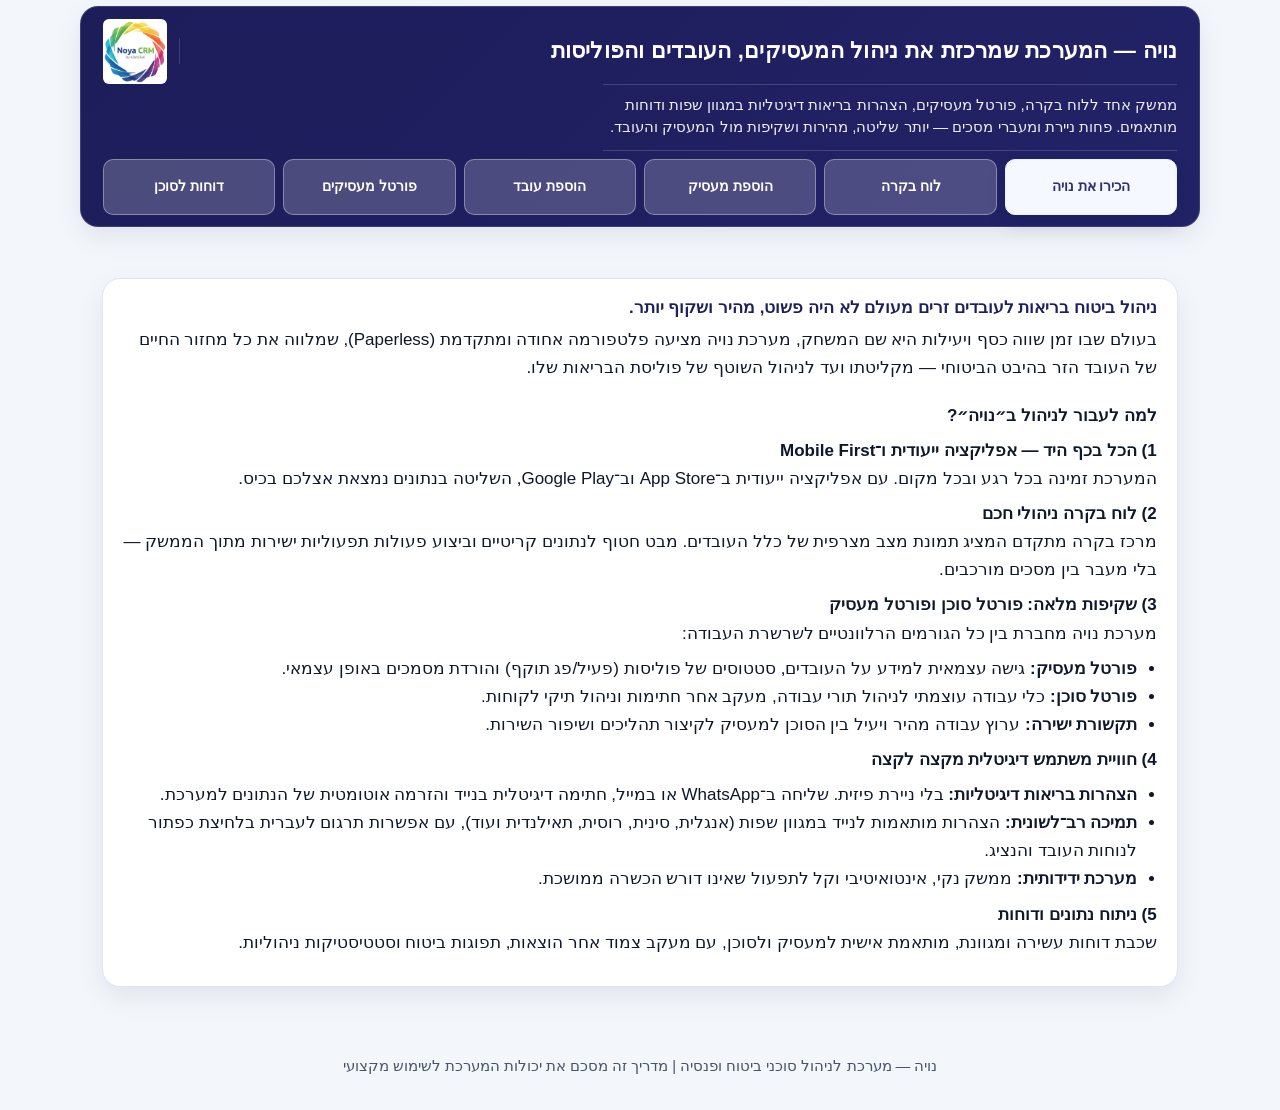
<file: index.html>
<!doctype html>
<html lang="he" dir="rtl">
  <head>
    <meta charset="UTF-8">
    <meta name="viewport" content="width=device-width, initial-scale=1.0, viewport-fit=cover">
    <meta name="description" content="נויה — מערכת ניהול מתקדמת לסוכני ביטוח ופנסיה: לוח בקרה, פורטל מעסיקים, הצהרות בריאות דיגיטליות בשפות שונות, דוחות ואוטומציות. המדריך המלא.">
    <title>נויה | מדריך המערכת — ניהול חכם של מעסיקים, עובדים ופוליסות</title>
    <link rel="stylesheet" href="styles.css">
  </head>
  <body>
    <header class="hero">
      <div class="container hero-shell">
        <div class="hero-top">
          <div class="brand-lockup">
            <img
              class="brand-logo"
              src="noyaLogo.jpg"
              alt="לוגו מערכת נויה"
              loading="lazy"
              decoding="async"
              onerror="if(this.dataset.fallback){this.style.display='none';}else{this.dataset.fallback='1';this.src='logo.png';}"
            >
            <div class="brand-text">
              <h1>נויה — המערכת שמרכזת את ניהול המעסיקים, העובדים והפוליסות</h1>
            </div>
          </div>
        </div>
        <p class="hero-tagline">ממשק אחד ללוח בקרה, פורטל מעסיקים, הצהרות בריאות דיגיטליות במגוון שפות ודוחות מותאמים. פחות ניירת ומעברי מסכים — יותר שליטה, מהירות ושקיפות מול המעסיק והעובד.</p>
        <div class="topic-tabs" role="tablist" aria-label="נושאים מרכזיים">
          <button class="topic-tab is-active" type="button" data-target="overview" aria-pressed="true">הכירו את נויה</button>
          <button class="topic-tab" type="button" data-target="dashboard" aria-pressed="false">לוח בקרה</button>
          <button class="topic-tab" type="button" data-target="new-employer" aria-pressed="false">הוספת מעסיק</button>
          <button class="topic-tab" type="button" data-target="new-employee" aria-pressed="false">הוספת עובד</button>
          <button class="topic-tab" type="button" data-target="portal" aria-pressed="false">פורטל מעסיקים</button>
          <button class="topic-tab" type="button" data-target="agent-reports" aria-pressed="false">דוחות לסוכן</button>
        </div>
      </div>
    </header>
    <main class="container">
      <section class="card section topic-section" id="overview">
        <details class="topic-details">
          <summary class="topic-strip">
            <h2 class="topic-strip__title">הכירו את מערכת נויה: המהפכה הדיגיטלית בניהול ביטוח עובדים זרים</h2>
            <span class="topic-strip__chevron" aria-hidden="true"></span>
          </summary>
          <div class="topic-strip__body">
            <p class="topic-value">ניהול ביטוח בריאות לעובדים זרים מעולם לא היה פשוט, מהיר ושקוף יותר.</p>
            <p>בעולם שבו זמן שווה כסף ויעילות היא שם המשחק, מערכת נויה מציעה פלטפורמה אחודה ומתקדמת (Paperless), שמלווה את כל מחזור החיים של העובד הזר בהיבט הביטוחי — מקליטתו ועד לניהול השוטף של פוליסת הבריאות שלו.</p>
            <p style="font-weight:700; margin-top:1.2rem;">למה לעבור לניהול ב״נויה״?</p>
            <p><strong>1) הכל בכף היד — אפליקציה ייעודית ו־Mobile First</strong><br>המערכת זמינה בכל רגע ובכל מקום. עם אפליקציה ייעודית ב־App Store וב־Google Play, השליטה בנתונים נמצאת אצלכם בכיס.</p>
            <p><strong>2) לוח בקרה ניהולי חכם</strong><br>מרכז בקרה מתקדם המציג תמונת מצב מצרפית של כלל העובדים. מבט חטוף לנתונים קריטיים וביצוע פעולות תפעוליות ישירות מתוך הממשק — בלי מעבר בין מסכים מורכבים.</p>
            <p><strong>3) שקיפות מלאה: פורטל סוכן ופורטל מעסיק</strong><br>מערכת נויה מחברת בין כל הגורמים הרלוונטיים לשרשרת העבודה:</p>
            <ul>
              <li><strong>פורטל מעסיק:</strong> גישה עצמאית למידע על העובדים, סטטוסים של פוליסות (פעיל/פג תוקף) והורדת מסמכים באופן עצמאי.</li>
              <li><strong>פורטל סוכן:</strong> כלי עבודה עוצמתי לניהול תורי עבודה, מעקב אחר חתימות וניהול תיקי לקוחות.</li>
              <li><strong>תקשורת ישירה:</strong> ערוץ עבודה מהיר ויעיל בין הסוכן למעסיק לקיצור תהליכים ושיפור השירות.</li>
            </ul>
            <p><strong>4) חוויית משתמש דיגיטלית מקצה לקצה</strong></p>
            <ul>
              <li><strong>הצהרות בריאות דיגיטליות:</strong> בלי ניירת פיזית. שליחה ב־WhatsApp או במייל, חתימה דיגיטלית בנייד והזרמה אוטומטית של הנתונים למערכת.</li>
              <li><strong>תמיכה רב־לשונית:</strong> הצהרות מותאמות לנייד במגוון שפות (אנגלית, סינית, רוסית, תאילנדית ועוד), עם אפשרות תרגום לעברית בלחיצת כפתור לנוחות העובד והנציג.</li>
              <li><strong>מערכת ידידותית:</strong> ממשק נקי, אינטואיטיבי וקל לתפעול שאינו דורש הכשרה ממושכת.</li>
            </ul>
            <p><strong>5) ניתוח נתונים ודוחות</strong><br>שכבת דוחות עשירה ומגוונת, מותאמת אישית למעסיק ולסוכן, עם מעקב צמוד אחר הוצאות, תפוגות ביטוח וסטטיסטיקות ניהוליות.</p>
          </div>
        </details>
      </section>

      <section class="card section topic-section" id="dashboard">
        <details class="topic-details">
          <summary class="topic-strip">
            <h2 class="topic-strip__title">לוח בקרה ניהולי</h2>
            <span class="topic-strip__chevron" aria-hidden="true"></span>
          </summary>
          <div class="topic-strip__body">
            <p class="topic-value">תמונת מצב עסקית בזמן אמת — לפעולות, לא רק לנתונים.</p>
            <p>לוח הבקרה הוא מסך הכניסה שלכם למערכת: תצוגה מסכמת וברורה של מה שדורש טיפול, מה מתקדם ואיפה יש הזדמנות לשפר שירות. במקום לרדוף אחרי מספרים מפוזרים, אתם רואים את התמונה המלאה — ומתחילים לעבוד.</p>
            <p>כל כרטיס בלוח מוביל לדוח מפורט מתחתיו: משם אפשר לעמוק לתוך הפרטים, לערוך ולבצע פעולות תפעוליות — השלמת פרטים לחסרים, חידוש פוליסות, טיפול בהצהרות בריאות (מפורט בהמשך המדריך) ועוד — בלי לזלוג בין מסכים אינסופיים.</p>
            <div class="gallery">
              <figure class="shot"><img loading="lazy" decoding="async" src="image-01.png" alt="לוח בקרה"><figcaption>לוח בקרה ניהולי — נקודת פתיחה אחת לכל מה שחשוב</figcaption></figure>
            </div>
          </div>
        </details>
      </section>

      <section class="card section topic-section" id="new-employer">
        <details class="topic-details">
          <summary class="topic-strip">
            <h2 class="topic-strip__title">הוספת מעסיק חדש</h2>
            <span class="topic-strip__chevron" aria-hidden="true"></span>
          </summary>
          <div class="topic-strip__body">
            <p class="topic-value">מעסיק חדש בקצב עבודה מקצועי — עם ברירות מחדל שחוסכות זמן בהמשך הדרך.</p>
            <p>בתפריט <strong>מעסיקים</strong> בוחרים <strong>הוספת מעסיק</strong> ונפתח טופס מסודר. מילוי מדויק של שדות החובה כבר בשלב הזה מונע תקלות ומקצר את הטיפול בפוליסה ובעובדים בהמשך.</p>
            <figure class="shot"><img loading="lazy" decoding="async" src="image-02.png" alt="טופס הוספת מעסיק"><figcaption style="color:rgb(6, 6, 85); font-weight: bold;">טיפ מקצועי: השלימו את כל שדות החובה בפרטי המעסיק — זה הבסיס לכל הפעילות שתבוא אחר כך.</figcaption></figure>
            <p>לאחר מילוי הפרטים לוחצים <strong>שמור</strong> ועוברים לניהול הפוליסה תחת הכרטיסייה <strong>ניהול פוליסה למעסיק</strong>.</p>
            <p style="margin-top: 1.5rem;">מיד לאחר שמירת המעסיק נפתח חלון להוספת הפוליסה. כאן חשוב לדייק: <strong>ארץ מוצא</strong> ו<strong>קופת חולים</strong> יהפכו לברירת המחדל לכל העובדים תחת המעסיק, וגם ישפיעו על שפת ברירת המחדל להצהרת הבריאות — בחירה נכונה כאן חוסכת עדכונים חוזרים.</p>
            <figure class="shot"><img loading="lazy" decoding="async" src="image-03.png" alt="ניהול פוליסה למעסיק"><figcaption style="color:rgb(6, 6, 85); font-weight: bold;">שדות מפתח: חברת הביטוח, מספר פוליסה, קופת חולים, ענף ושאר הפרטים הנדרשים — כדי שהמערכת תעבוד בשבילכם, לא נגדכם.</figcaption></figure>
            <p style="margin-top: 1.5rem;">רוצים להרחיב את כוח האדם? אפשר להוסיף עובדים חדשים ישירות מכרטיס המעסיק בלחיצה על <strong>הוסף עובד חדש למעסיק זה</strong> — זרימה רציפה ממעסיק לעובד.</p>
            <figure class="shot shot--original"><img loading="lazy" decoding="async" src="image-05.png" alt="אזור הוספת עובד מכרטיס מעסיק"><figcaption>הוספת עובד ישירות מתוך כרטיס המעסיק</figcaption></figure>
            <p>לבסוף, בתפריט <strong>מעסיקים</strong> וודאו שהמעסיק מופיע ברשימה — ואתם מוכנים לשלב הבא.</p>
            <figure class="shot"><img loading="lazy" decoding="async" src="image-06.png" alt="פרטי מעסיק ברשימה"><figcaption>אימות: המעסיק ברשימת המעסיקים</figcaption></figure>
          </div>
        </details>
      </section>

      <section class="card section topic-section" id="new-employee">
        <details class="topic-details">
          <summary class="topic-strip">
            <h2 class="topic-strip__title">הוספת עובד</h2>
            <span class="topic-strip__chevron" aria-hidden="true"></span>
          </summary>
          <div class="topic-strip__body">
            <p class="topic-value">מעובד בודד ועד טעינה המונית — והמשך עם הצהרת בריאות דיגיטלית בשפה הנכונה.</p>
            <p>נויה נותנת לכם גמישות: עובד אחד דרך הממשק, או קובץ אקסל לארגונים בצמיחה. בכל המסלולים המטרה זהה — רישום מהיר, מעקב ברור ופחות חיכוך מול העובד והמעסיק.</p>
            <p style="font-weight: bold;">אפשרות א׳ — מתוך כרטיס המעסיק</p>
            <p>נכנסים לפרטי המעסיק ולוחצים על <strong>הוסף עובד חדש למעסיק זה</strong> בתחתית הכרטיס.</p>
            <figure class="shot shot--original"><img loading="lazy" decoding="async" src="image-05.png" alt="הוספת עובד מתוך כרטיס מעסיק"><figcaption>הוספת עובד מתוך כרטיס המעסיק</figcaption></figure>
            <p style="font-weight: bold;margin-top: 1.5rem;">אפשרות ב׳ — מתפריט העובדים</p>
            <p>בתפריט <strong>עובדים</strong>, בחלק העליון של המסך, לוחצים על כפתור ההוספה.</p>
            <figure class="shot shot--original"><img loading="lazy" decoding="async" src="image-09.png" alt="הוספת עובד מתפריט עובדים"><figcaption>הוספת עובד דרך תפריט העובדים</figcaption></figure>
            <p style="font-weight: bold;margin-top: 1.5rem;">אפשרות ג׳ — טעינה המונית (אוטומציות)</p>
            <p>מיועדת לארגונים עם הרבה רישומים בבת אחת. בתפריט <strong>אוטומציות</strong> בוחרים את אפשרות טעינת העובדים (כפי שמופיע במסך).</p>
            <figure class="shot shot--original"><img loading="lazy" decoding="async" src="image-10.png" alt="אוטומציות — טעינת עובדים"><figcaption>כניסה לטעינת עובדים דרך אוטומציות</figcaption></figure>
            <p>במסך שנפתח אפשר להוריד תבנית אקסל, למלא אותה לפי השדות ולהעלות חזרה — חיסכון משמעותי בזמן הקלדה חוזרת.</p>
            <figure class="shot shot--original"><img loading="lazy" decoding="async" src="image-11.png" alt="מסך אוטומציית עובדים"><figcaption>טעינת עובדים באוטומציות</figcaption></figure>
            <figure class="shot shot--original"><img loading="lazy" decoding="async" src="image-12.png" alt="הורדת תבנית אקסל"><figcaption>הורדת מבנה קובץ Excel מוכן למילוי</figcaption></figure>
            <p style="font-weight: bold;margin-top: 1.5rem;">מסך הוספת עובד בודד</p>
            <p>ממלאים את כל שדות החובה בפרטי העובד ושומרים. אחרי השמירה עוברים לניהול הפוליסה של אותו עובד.</p>
            <figure class="shot shot--original"><img loading="lazy" decoding="async" src="image-13.png" alt="מסך הוספת עובד"><figcaption>טופס הוספת עובד בודד</figcaption></figure>
            <p>במסך ניהול הפוליסה מזינים את פרטי הפוליסה. אם עדיין אין פוליסה ואין הצהרת בריאות — מתחילים בכרטיסייה <strong>ניהול הצהרת בריאות</strong>.</p>
            <figure class="shot shot--original"><img loading="lazy" decoding="async" src="image-14.png" alt="ניהול הצהרת בריאות"><figcaption>ניהול הצהרת בריאות — לפני הפקת הפוליסה</figcaption></figure>
            <p>יוצרים קישור חתימה לעובד בלחיצה על <strong>צור קישור לחתימה</strong>.</p>
            <figure class="shot shot--original"><img loading="lazy" decoding="async" src="image-15.png" alt="יצירת קישור לחתימה"><figcaption>יצירת קישור לחתימה דיגיטלית</figcaption></figure>
            <p>השפה נבחרת אוטומטית לפי פרטי העובד או המעסיק; אפשר לעבור לשפה אחרת מתוך תפריט הבחירה — מגוון רחב של שפות, כדי שהעובד יבין ויחתום בביטחון. לחיצה על <strong>צור קישור</strong> מפיקה את הקישור לשליחה.</p>
            <figure class="shot shot--original"><img loading="lazy" decoding="async" src="image-16.png" alt="בחירת שפה לקישור"><figcaption>שליחת הקישור לעובד — בשפה שנבחרה</figcaption></figure>
            <p>לאחר יצירת הקישור מוצג חיווי שהקישור הופק.</p>
            <figure class="shot shot--original"><img loading="lazy" decoding="async" src="image-17.png" alt="חיווי לאחר הפקת קישור"><figcaption>אישור שהקישור מוכן לשליחה</figcaption></figure>
            <p>שולחים ב־WhatsApp או מעתיקים לכל ערוץ אחר. כשהעובד נכנס לקישור, הוא מזין את <strong>ארבע הספרות האחרונות של מספר הדרכון</strong> לאימות; לאחר מכן נפתחת הצהרת הבריאות בשפה שנבחרה — חוויה מוכרת לעובד, שליטה מלאה לסוכן.</p>
            <figure class="shot shot--original"><img loading="lazy" decoding="async" src="image-18.png" alt="הצהרת בריאות לעובד"><figcaption>הצהרת בריאות של העובד — בשפת הממשק שנבחרה</figcaption></figure>
            <p>בדוגמה נבחרה שפה זרה; השדות מסומנים מראש לנוחות. בתחתית העובד חותם על המסך ושולח — בלי הדפסות ובלי איבוד מסמכים.</p>
            <p>ניתן להחליף את שפת ההצהרה לעברית (כפתור הגלובוס בפינה) כדי לסייע לעובד או לנציג בשיחה — שירות פרימיום בלי עלות נוספת.</p>
            <p style="margin-top:1.5rem;">לאחר שליחה וחתימה, הסטטוס במערכת מתעדכן ל<strong>התקבלה הצהרת בריאות</strong>. יש לבדוק את התוכן ולקבוע את הסטטוס התפעולי.</p>
            <p>כשההצהרה תקינה — מפיקים פוליסה אצל חברת הביטוח, מקבלים מספר פוליסה ומספר קופת חולים, ומעדכנים במערכת. משם אפשר להפיק לעובד <strong>כרטיס קופת חולים</strong> ו<strong>אישור ביטוח</strong> — סגירת מעגל מקצועית מול העובד והמעסיק.</p>
            <figure class="shot shot--original"><img loading="lazy" decoding="async" src="image-19.png" alt="דוגמה להצהרת בריאות בשפה זרה"><figcaption>דוגמה להצהרה בשפה שנבחרה לעובד</figcaption></figure>
            <figure class="shot shot--original"><img loading="lazy" decoding="async" src="image-20.png" alt="הפקת כרטיס קופת חולים"><figcaption>הפקת כרטיס קופת חולים</figcaption></figure>
            <figure class="shot shot--original" style="margin-top: 2rem;"><img loading="lazy" decoding="async" src="image-21.png" alt="הפקת אישור ביטוח"><figcaption>הפקת אישור ביטוח</figcaption></figure>
          </div>
        </details>
      </section>

      <section class="card section topic-section" id="portal">
        <details class="topic-details">
          <summary class="topic-strip">
            <h2 class="topic-strip__title">פורטל מעסיקים</h2>
            <span class="topic-strip__chevron" aria-hidden="true"></span>
          </summary>
          <div class="topic-strip__body">
            <p class="topic-value">מעסיקים מקבלים עצמאות מבוקרת — ואתם שומרים על בקרה ואישור לפני כל שינוי.</p>
            <p>פורטל המעסיקים נותן למעסיק חוויה דומה ללוח הבקרה שלכם, עם הבדל מהותי: כל שינוי משמעותי עובר דרך <strong>בקשה אליכם</strong>. כך נשמר סטנדרט שירות, צנרת עבודה ברורה ותיעוד מלא — בלי לוותר על נוחות למעסיק.</p>
            <figure class="shot shot--original"><img loading="lazy" decoding="async" src="image-22.png" alt="פורטל מעסיקים — לוח בקרה"></figure>
            <p style="font-weight:bold;margin-top: 1.5rem;">כרטיס המעסיק בפורטל</p>
            <p>המעסיק רואה פרטי מעסיק, פרטי פוליסה וסטטוס, ואת ארכיון המסמכים. ישירות מהפורטל הוא יכול לנהל מסמכים בארכיון: הוספה, מחיקה והורדה. כל שאר השינויים — דרך בקשה דיגיטלית שאתם מטפלים בה.</p>
            <figure class="shot shot--original"><img loading="lazy" decoding="async" src="image-23.png" alt="כרטיס מעסיק בפורטל"><figcaption>כרטיס מעסיק בפורטל — שקיפות מול המעסיק</figcaption></figure>
            <p style="margin-top: 1.5rem;">בלחיצה על <strong>בקשת שינוי</strong> נפתח טופס הגשה מסודר.</p>
            <figure class="shot shot--original"><img loading="lazy" decoding="async" src="image-24.png" alt="הגשת בקשת שינוי"><figcaption>פתיחת בקשת שינוי מהפורטל</figcaption></figure>
            <p style="margin-bottom:2.5rem;">במסך אחד אפשר להגיש בקשות מגוונות: הוספת עובדים, עדכון פרטים או פנייה כללית. בתהליך הוספת עובד המעסיק יכול למלא פרטים, להפעיל את מסלול הצהרת הבריאות הדיגיטלית ולצרף מסמכים לארכיון — <strong>ללא ניירת</strong>, עם קיצור זמן עד הפוליסה ופחות עומס על נציגי הסוכנות.</p>
            <figure class="shot shot--original"><img loading="lazy" decoding="async" src="image-25.png" alt="המשך טופס בקשה"></figure>
            <p>בסיום, <strong>אישור</strong> פותח אצלכם בקשה בסטטוס ממתין. בלוח הבקרה של המעסיק מתעדכן מספר הבקשות הפתוחות; אצלכם הבקשה מגיעה מיד לטיפול.</p>
            <p>אתם בוחרים לאשר או לדחות; הסטטוס מתעדכן אוטומטית. כשמדובר בהוספת עובד והמעסיק השלים הצהרת בריאות חתומה — נשאר לכם להקים את הפוליסה ולעדכן מספר פוליסה וקופת חולים. זרימת עבודה ברורה, מדידה ומקצועית.</p>
            <p><strong>עוד יכולות בפורטל המעסיק:</strong></p>
            <p>צפייה בפרטי עובדים, בפוליסות ובסטטוסים; הפקת קישורי הצהרת בריאות, כרטיסי קופת חולים ואישורי ביטוח.</p>
            <p style="margin-bottom: 1.1rem;font-weight: bolder;">דוחות למעסיק</p>
            <figure class="shot shot--original"><img loading="lazy" decoding="async" src="image-26.png" alt="סטטוס בקשות בפורטל"><figcaption>מעקב אחר בקשות — שקיפות גם מצד המעסיק</figcaption></figure>
            <p style="margin-top:1.5rem">בכל כרטיסיית משנה בוחרים אילו שדות יופיעו בדוח; לאחר ההפקה הדוח נשמר ברשימה. ניתן לייצא ל־Excel בלחיצה על <strong>ייצוא לאקסל</strong>, לצפות בתצוגה מקדימה או למחוק דוח ישן — שליטה מלאה בנתונים שהמעסיק רואה.</p>
            <p>תצוגת דוחות ברשימה:</p>
            <figure class="shot shot--original"><img loading="lazy" decoding="async" src="image-27.png" alt="רשימת דוחות"></figure>
            <p>תצוגה מקדימה לפני הורדה:</p>
            <figure class="shot shot--original"><img loading="lazy" decoding="async" src="image-28.png" alt="תצוגה מקדימה של דוח"></figure>
          </div>
        </details>
      </section>

      <section class="card section topic-section" id="agent-reports">
        <details class="topic-details">
          <summary class="topic-strip">
            <h2 class="topic-strip__title">דוחות לסוכן</h2>
            <span class="topic-strip__chevron" aria-hidden="true"></span>
          </summary>
          <div class="topic-strip__body">
            <p class="topic-value">הפקת דוחות מותאמים אישית — כדי להציג נתונים, לא רק לאסוף אותם.</p>
            <p>בתפריט הראשי נכנסים ל<strong>דוחות</strong>. במסך הראשי מופיעים דוחות שהופקו בעבר, עם אפשרות לצפייה, ייצוא והפקת דוח חדש — כלי עבודה למי שמנהל תיק אמיתי, לא רק רשומות.</p>
            <p style="margin:1.5rem 0">רשימת דוחות קיימים:</p>
            <figure class="shot shot--original"><img loading="lazy" decoding="async" src="image-29.png" alt="רשימת דוחות לסוכן"><figcaption>דוחות שהופקו — גישה מהירה וחוזרת</figcaption></figure>
            <p style="margin:1.5rem 0">מגוון סוגי דוחות ושדות לבחירה מאפשר לכם להתאים כל ייצוא לשאלה העסקית: ליווי מעסיק, ביקורת תיקים או ניתוח מגמות.</p>
            <p>להפקת דוח חדש לוחצים <strong>דוח חדש</strong> ונפתח אשף הבחירה.</p>
            <figure class="shot shot--original"><img loading="lazy" decoding="async" src="image-30.png" alt="הפקת דוח חדש"><figcaption>התחלת הפקת דוח חדש</figcaption></figure>
            <p>בכל כרטיסיית משנה בוחרים את השדות שייכללו בדוח; בסיום מפיקים — והדוח מתווסף לרשימה. כל דוח ניתן להורדה כ־Excel דרך <strong>ייצוא לאקסל</strong>, לתצוגה מקדימה או למחיקה, בדיוק כמו בפורטל המעסיק — אחידות חווייתית בכל המערכת.</p>
            <figure class="shot shot--original"><img loading="lazy" decoding="async" src="image-28.png" alt="בחירת שדות לדוח"><figcaption>בחירת שדות — הדוח שמתאים לכם</figcaption></figure>
          </div>
        </details>
      </section>
    </main>

    <footer class="container">
      נויה — מערכת לניהול סוכני ביטוח ופנסיה | מדריך זה מסכם את יכולות המערכת לשימוש מקצועי
    </footer>
    <script>
      (function () {
        var tabs = Array.prototype.slice.call(document.querySelectorAll(".topic-tab"));
        var detailsList = Array.prototype.slice.call(document.querySelectorAll(".topic-section .topic-details"));
        var hero = document.querySelector(".hero");
        var main = document.querySelector("main");
        if (!tabs.length || !detailsList.length) return;

        function updateStickyOffset() {
          var stickyOffset = hero ? Math.ceil(hero.getBoundingClientRect().height) : 0;
          document.documentElement.style.setProperty("--sticky-offset", stickyOffset + "px");
        }

        function scrollToMainStart() {
          if (!main) return;
          var top = main.getBoundingClientRect().top + window.pageYOffset;
          var stickyOffset = hero ? hero.getBoundingClientRect().height : 0;
          var target = Math.max(0, top - stickyOffset - 8);
          window.scrollTo({ top: target, behavior: "smooth" });
        }

        function setActiveTopic(topicId, updateHash, shouldScroll) {
          var hasMatch = false;
          var activeSection = null;

          detailsList.forEach(function (detailsEl) {
            var parent = detailsEl.closest(".topic-section");
            var isTarget = parent && parent.id === topicId;
            detailsEl.open = isTarget;
            if (parent) {
              parent.classList.toggle("is-active", isTarget);
            }
            if (isTarget) {
              hasMatch = true;
              activeSection = parent;
            }
          });

          tabs.forEach(function (tab) {
            var active = tab.getAttribute("data-target") === topicId && hasMatch;
            tab.classList.toggle("is-active", active);
            tab.setAttribute("aria-pressed", active ? "true" : "false");
          });

          if (hasMatch && updateHash) {
            history.replaceState(null, "", "#" + topicId);
          }

          if (hasMatch && shouldScroll && activeSection) {
            scrollToMainStart();
          }

          return hasMatch;
        }

        function getTopicFromHash() {
          return (location.hash || "").replace(/^#/, "");
        }

        tabs.forEach(function (tab) {
          tab.addEventListener("click", function () {
            var targetId = tab.getAttribute("data-target");
            setActiveTopic(targetId, true, true);
          });
        });

        window.addEventListener("hashchange", function () {
          var hashTopic = getTopicFromHash();
          if (!setActiveTopic(hashTopic, false, false)) {
            setActiveTopic("overview", false, false);
          }
        });

        updateStickyOffset();
        window.addEventListener("resize", updateStickyOffset);

        var initialTopic = getTopicFromHash() || "overview";
        if (!setActiveTopic(initialTopic, false, false)) {
          setActiveTopic("overview", false, false);
        }
      })();
    </script>
  </body>
</html>
</file>
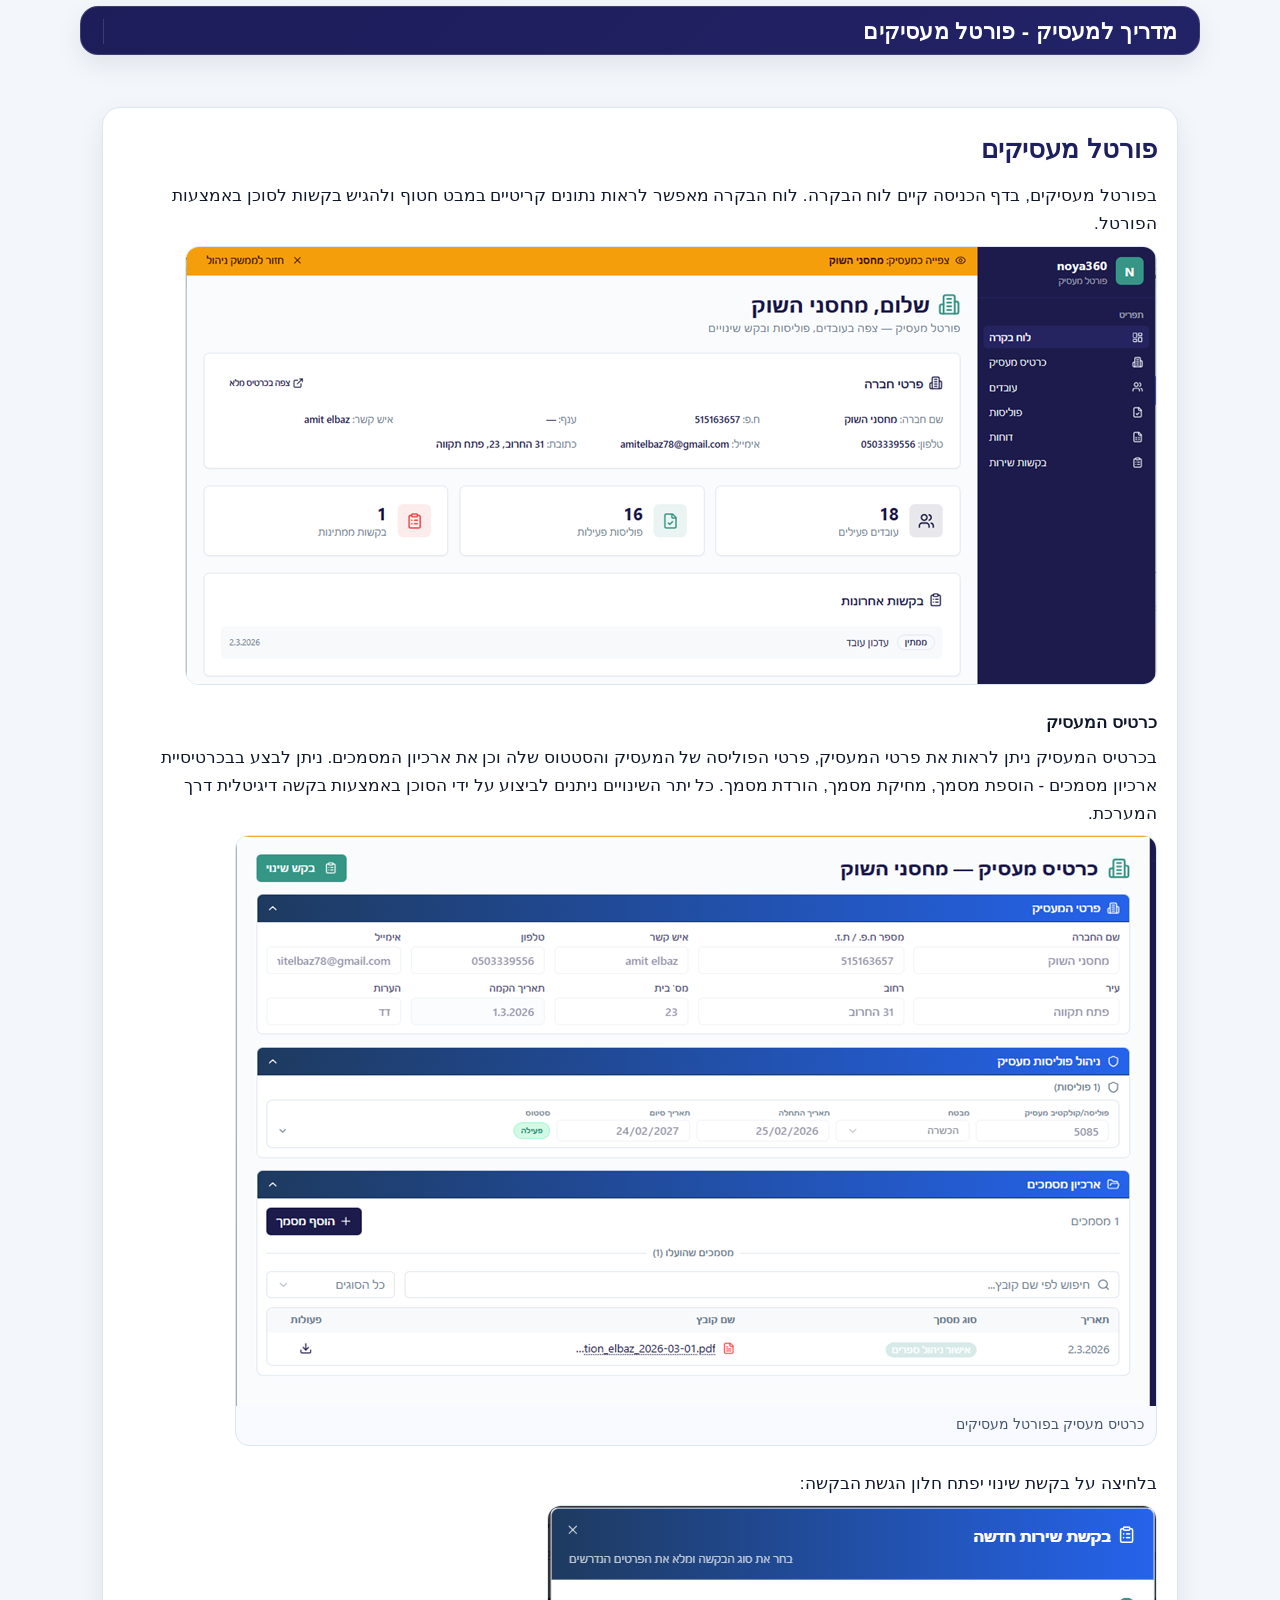
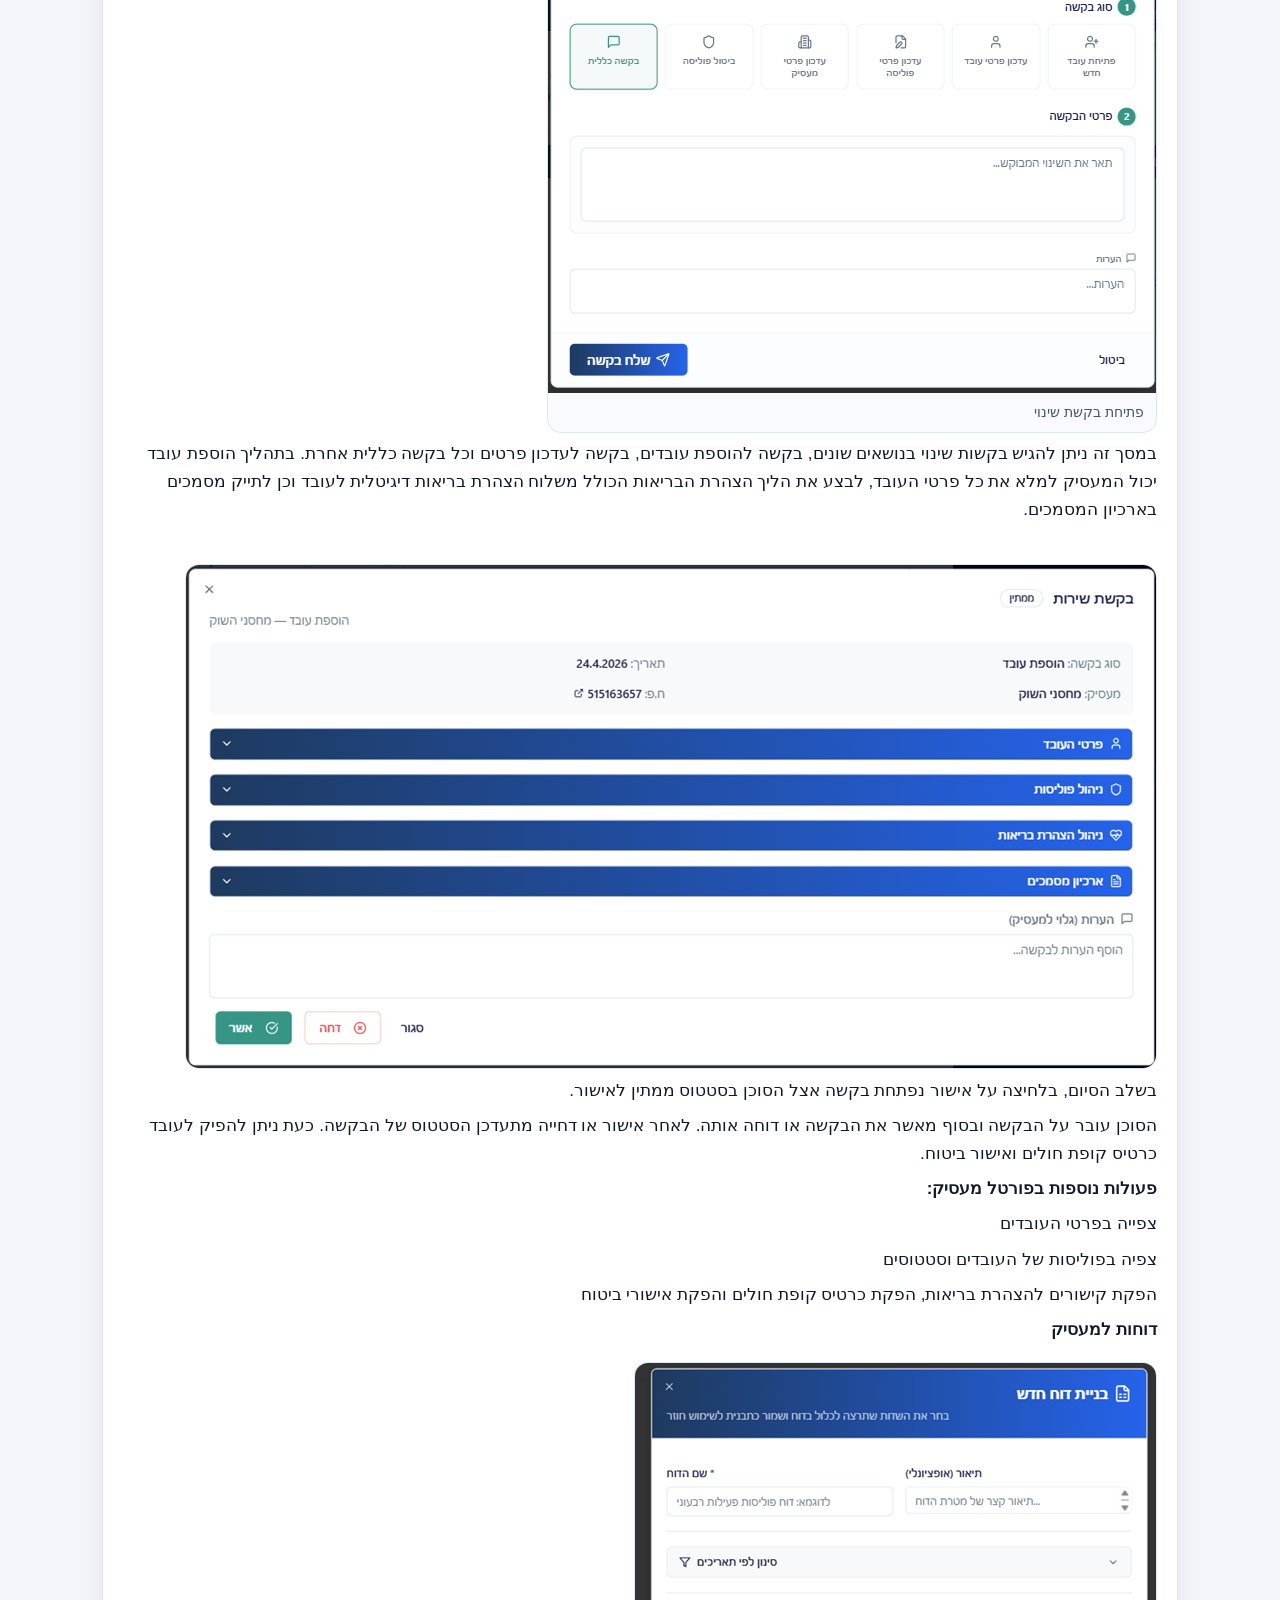
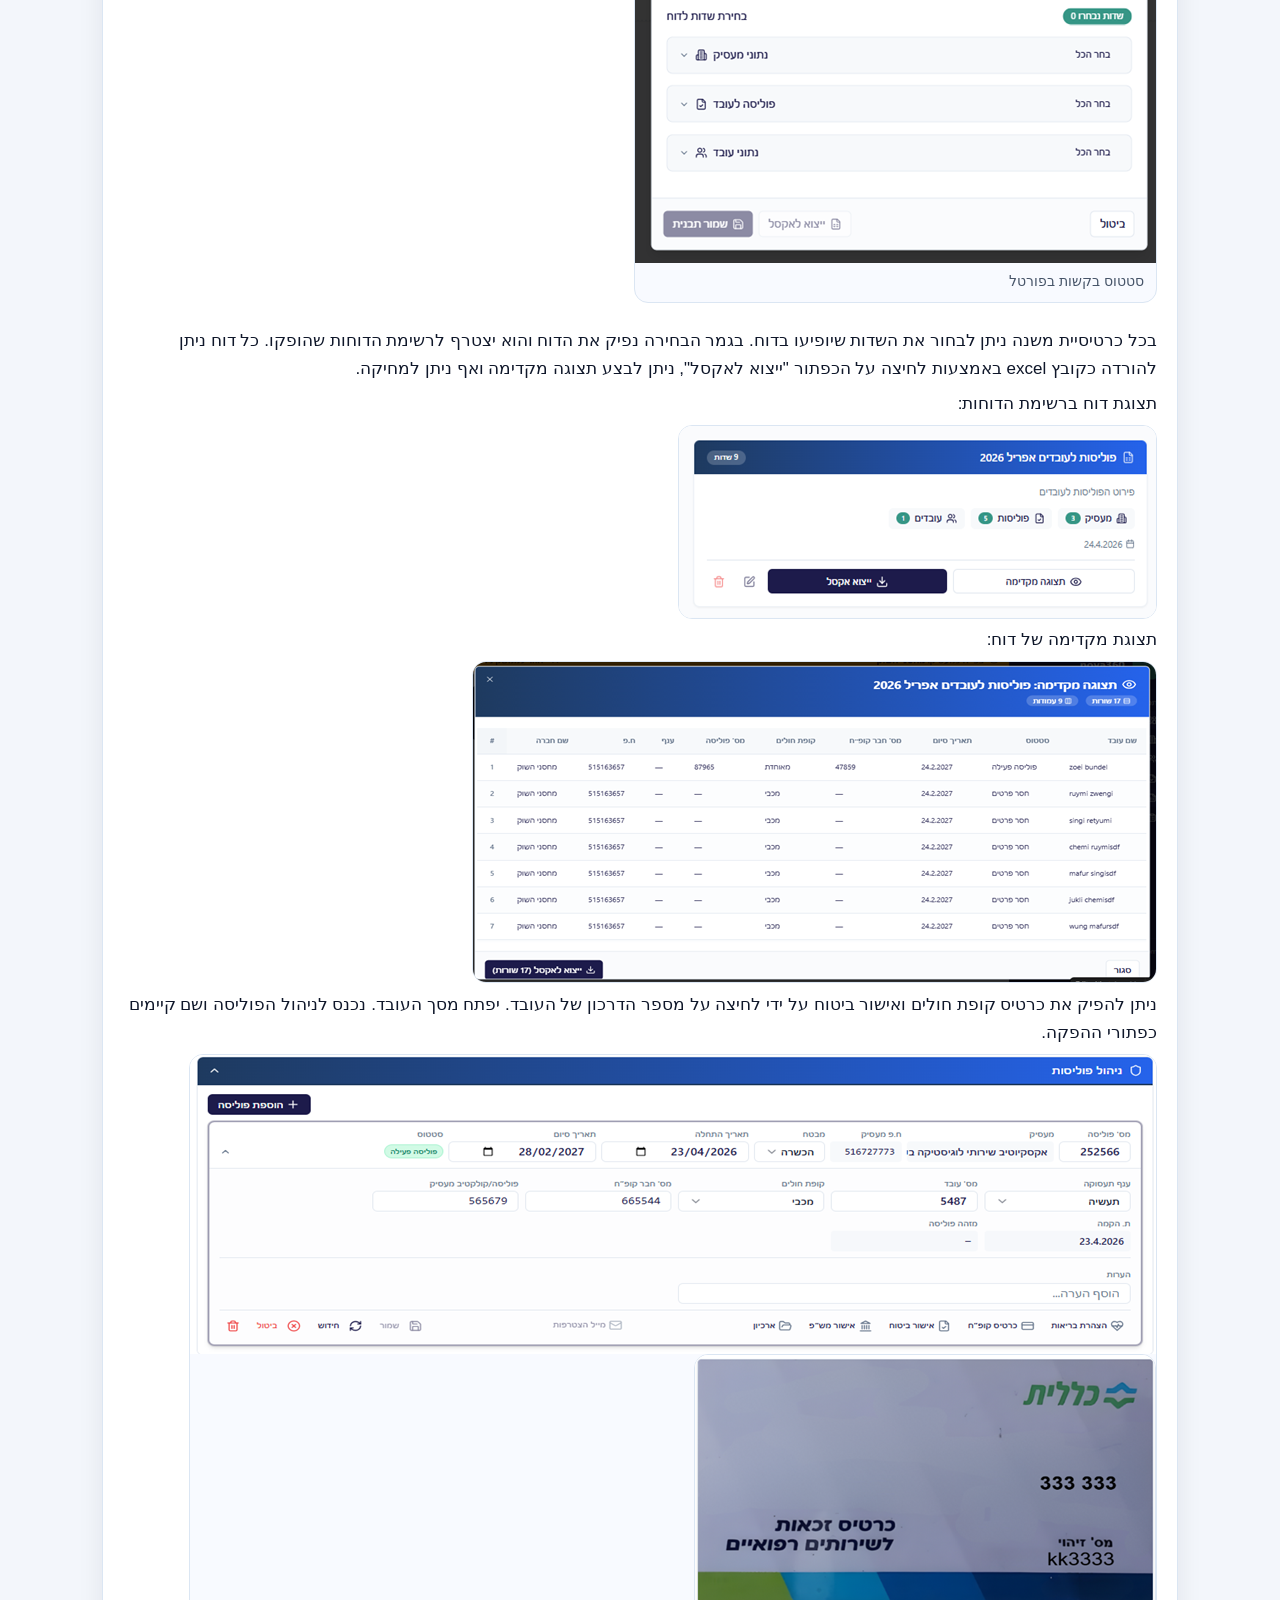
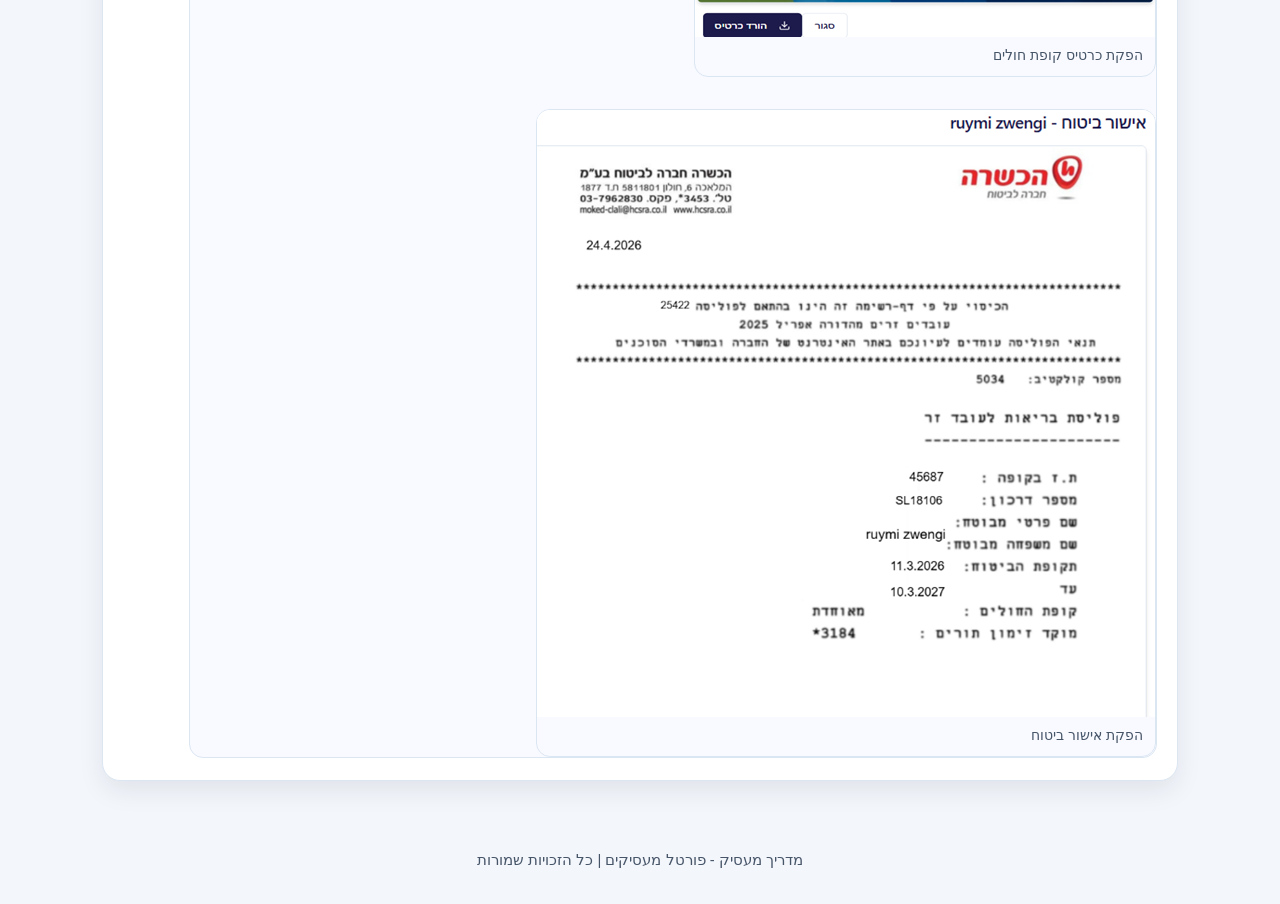
<file: employer-guide.html>
<!doctype html>
<html lang="he" dir="rtl">
  <head>
    <meta charset="UTF-8">
    <meta name="viewport" content="width=device-width, initial-scale=1.0, viewport-fit=cover">
    <title>מדריך מעסיק | פורטל מעסיקים</title>
    <link rel="stylesheet" href="styles.css">
  </head>
  <body>
    <header class="hero">
      <div class="container hero-shell">
        <div class="hero-top">
          <div class="brand-lockup">
            <div class="brand-text">
              <h1>מדריך למעסיק - פורטל מעסיקים</h1>
            </div>
          </div>
        </div>
      </div>
    </header>

    <main class="container">
      <section class="card section">
        <h2>פורטל מעסיקים</h2>
        <p>בפורטל מעסיקים, בדף הכניסה קיים לוח הבקרה. לוח הבקרה מאפשר לראות נתונים קריטיים במבט חטוף ולהגיש בקשות לסוכן באמצעות הפורטל.</p>
        <figure class="shot shot--original"><img loading="lazy" decoding="async" src="image-22.png" alt="פורטל מעסיקים"></figure>

        <p style="font-weight: bold; margin-top: 1.5rem;">כרטיס המעסיק</p>
        <p>בכרטיס המעסיק ניתן לראות את פרטי המעסיק, פרטי הפוליסה של המעסיק והסטטוס שלה וכן את ארכיון המסמכים. ניתן לבצע בבכרטיסיית ארכיון מסמכים - הוספת מסמך, מחיקת מסמך, הורדת מסמך. כל יתר השינויים ניתנים לביצוע על ידי הסוכן באמצעות בקשה דיגיטלית דרך המערכת.</p>
        <figure class="shot shot--original"><img loading="lazy" decoding="async" src="image-23.png" alt="כרטיס מעסיק"><figcaption>כרטיס מעסיק בפורטל מעסיקים</figcaption></figure>

        <p style="margin-top: 1.5rem;">בלחיצה על בקשת שינוי יפתח חלון הגשת הבקשה:</p>
        <figure class="shot shot--original"><img loading="lazy" decoding="async" src="image-24.png" alt="בקשת שינוי"><figcaption>פתיחת בקשת שינוי</figcaption></figure>
        <p style="margin-bottom: 2.5rem;">במסך זה ניתן להגיש בקשות שינוי בנושאים שונים, בקשה להוספת עובדים, בקשה לעדכון פרטים וכל בקשה כללית אחרת. בתהליך הוספת עובד יכול המעסיק למלא את כל פרטי העובד, לבצע את הליך הצהרת הבריאות הכולל משלוח הצהרת בריאות דיגיטלית לעובד וכן לתייק מסמכים בארכיון המסמכים.</p>
        <figure class="shot shot--original"><img loading="lazy" decoding="async" src="image-25.png" alt="מסך בקשה"></figure>

        <p>בשלב הסיום, בלחיצה על אישור נפתחת בקשה אצל הסוכן בסטטוס ממתין לאישור.</p>
        <p>הסוכן עובר על הבקשה ובסוף מאשר את הבקשה או דוחה אותה. לאחר אישור או דחייה מתעדכן הסטטוס של הבקשה. כעת ניתן להפיק לעובד כרטיס קופת חולים ואישור ביטוח.</p>

        <p><strong>פעולות נוספות בפורטל מעסיק:</strong></p>
        <p>צפייה בפרטי העובדים</p>
        <p>צפיה בפוליסות של העובדים וסטטוסים</p>
        <p>הפקת קישורים להצהרת בריאות, הפקת כרטיס קופת חולים והפקת אישורי ביטוח</p>

        <p style="margin-bottom: 1.1rem; font-weight: bolder;">דוחות למעסיק</p>
        <figure class="shot shot--original"><img loading="lazy" decoding="async" src="image-26.png" alt="סטטוס בקשה"><figcaption>סטטוס בקשות בפורטל</figcaption></figure>
        <p style="margin-top: 1.5rem;">בכל כרטיסיית משנה ניתן לבחור את השדות שיופיעו בדוח. בגמר הבחירה נפיק את הדוח והוא יצטרף לרשימת הדוחות שהופקו. כל דוח ניתן להורדה כקובץ excel באמצעות לחיצה על הכפתור "ייצוא לאקסל", ניתן לבצע תצוגה מקדימה ואף ניתן למחיקה.</p>
        <p>תצוגת דוח ברשימת הדוחות:</p>
        <figure class="shot shot--original"><img loading="lazy" decoding="async" src="image-27.png" alt="רשימת דוחות"></figure>
        <p>תצוגת מקדימה של דוח:</p>
        <figure class="shot shot--original"><img loading="lazy" decoding="async" src="image-28.png" alt="תצוגה מקדימה של דוח"></figure>

        <p>ניתן להפיק את כרטיס קופת חולים ואישור ביטוח על ידי לחיצה על מספר הדרכון של העובד. יפתח מסך העובד. נכנס לניהול הפוליסה ושם קיימים כפתורי ההפקה.</p>
        <figure class="shot shot--original"><img loading="lazy" decoding="async" src="image-19.png" alt="הצהרת בריאות בשפה זרה">
        <figure class="shot shot--original"><img loading="lazy" decoding="async" src="image-20.png" alt="הפקת כרטיס קופת חולים"><figcaption>הפקת כרטיס קופת חולים</figcaption></figure>
        <figure class="shot shot--original" style="margin-top: 2rem;"><img loading="lazy" decoding="async" src="image-21.png" alt="הפקת אישור ביטוח "><figcaption>הפקת אישור ביטוח</figcaption></figure>
  
      </section>
    </main>

    <footer class="container">
      מדריך מעסיק - פורטל מעסיקים | כל הזכויות שמורות
    </footer>
  </body>
</html>
</file>
<file: styles.css>
:root {
  --bg: #f3f6fb;
  --surface: #ffffff;
  --surface-soft: #f8faff;
  --text: #0f172a;
  --muted: #475569;
  --primary: #1e1f5f;
  --primary-soft: #ecebfd;
  --border: #dbe6f3;
  --shadow: 0 10px 26px rgba(15, 23, 42, 0.08);
  --sticky-offset: 220px;
}

* {
  box-sizing: border-box;
}

html {
  -webkit-text-size-adjust: 100%;
  text-size-adjust: 100%;
  scroll-behavior: smooth;
  overflow-x: hidden;
}

body {
  margin: 0;
  font-family: "Segoe UI", "Helvetica Neue", Arial, sans-serif;
  background: var(--bg);
  color: var(--text);
  line-height: 1.65;
  font-size: clamp(0.9375rem, 0.88rem + 0.35vw, 1.0625rem);
  max-width: 100%;
  overflow-x: hidden;
}

/* מדיה וגרפיקה — ללא גלילה אופקית */
img,
video,
canvas,
svg {
  max-width: 100%;
  height: auto;
}

.container {
  width: 100%;
  max-width: 1120px;
  margin-inline: auto;
  padding-inline-start: max(clamp(0.75rem, 3.5vw, 1.35rem), env(safe-area-inset-left, 0px));
  padding-inline-end: max(clamp(0.75rem, 3.5vw, 1.35rem), env(safe-area-inset-right, 0px));
}

.hero {
  background: transparent;
  color: #fff;
  padding-block: 0.35rem 0;
  padding-inline: 0;
  position: sticky;
  top: 0;
  z-index: 1000;
}

.hero-shell {
  background: linear-gradient(135deg, #1d1d5a, #222267);
  box-shadow: var(--shadow);
  border: 1px solid rgba(255, 255, 255, 0.14);
  border-radius: clamp(14px, 2.5vw, 18px);
  padding-block: clamp(0.45rem, 1.8vw, 0.75rem) clamp(0.4rem, 1.5vw, 0.65rem);
}

.hero-top {
  display: flex;
  align-items: center;
  min-width: 0;
}

.brand-lockup {
  display: flex;
  align-items: center;
  gap: clamp(0.5rem, 1.7vw, 0.8rem);
  min-width: 0;
  width: 100%;
}

.brand-logo {
  width: min(64px, 18vw);
  max-width: 100%;
  height: auto;
  flex-shrink: 0;
  border-radius: 6px;
  order: 2;
}

.brand-text {
  border-inline-end: 1px solid rgba(255, 255, 255, 0.14);
  padding-inline-end: clamp(0.45rem, 1.5vw, 0.65rem);
  min-width: 0;
  flex: 1;
  order: 1;
}

.hero h1 {
  margin: 0;
  font-size: clamp(1.02rem, 2.5vw, 1.38rem);
  letter-spacing: 0.01em;
  line-height: 1.15;
  word-wrap: break-word;
  overflow-wrap: anywhere;
}

.hero p {
  margin: 0;
  color: rgba(255, 255, 255, 0.92);
  max-width: 68ch;
  overflow-wrap: anywhere;
}

.topic-tabs {
  margin-top: clamp(0.35rem, 1vw, 0.55rem);
  display: grid;
  grid-template-columns: repeat(6, minmax(0, 1fr));
  gap: clamp(0.3rem, 1vw, 0.5rem);
}

.topic-tab {
  width: 100%;
  min-height: clamp(38px, 4.5vw, 56px);
  border: 1px solid rgba(255, 255, 255, 0.34);
  border-radius: 10px;
  background: rgba(255, 255, 255, 0.2);
  color: #fff;
  font: inherit;
  font-size: clamp(0.72rem, 1.1vw, 0.86rem);
  line-height: 1.15;
  font-weight: 600;
  padding: 0.35rem 0.4rem;
  text-align: center;
  cursor: pointer;
  transition: transform 0.16s ease, background 0.16s ease, border-color 0.16s ease, box-shadow 0.16s ease;
  -webkit-tap-highlight-color: transparent;
}

.topic-tab:hover {
  transform: translateY(-1px);
  border-color: rgba(255, 255, 255, 0.52);
  background: rgba(255, 255, 255, 0.3);
}

.topic-tab:focus-visible {
  outline: 2px solid #fff;
  outline-offset: 2px;
}

.topic-tab.is-active {
  background: #f6f8ff;
  color: #2c2f74;
  border-color: #eef2ff;
  box-shadow: 0 8px 18px rgba(16, 22, 86, 0.18);
}

.meta {
  display: inline-block;
  margin-top: 1.1rem;
  padding: 0.45rem 0.8rem;
  border-radius: 999px;
  background: rgba(255, 255, 255, 0.12);
  border: 1px solid rgba(255, 255, 255, 0.16);
  font-size: 0.92rem;
}

main {
  padding-block: clamp(1.25rem, 4vw, 2rem) clamp(1.5rem, 5vw, 3rem);
  padding-inline: 0;
  min-width: 0;
}

.card {
  background: var(--surface);
  border: 1px solid var(--border);
  border-radius: clamp(14px, 2.5vw, 18px);
  padding: 1.3rem 1.3rem 1.4rem;
  box-shadow: var(--shadow);
  max-width: 100%;
  min-width: 0;
}

.toc ol {
  margin: 0.5rem 0 0;
  padding-inline-start: 1.2rem;
}

.toc li {
  margin: 0.3rem 0;
}

.section {
  margin-top: 1.2rem;
  scroll-margin-top: calc(var(--sticky-offset) + 1rem);
}

.topic-section {
  display: none;
}

.topic-section.is-active {
  display: block;
}

.section h2 {
  margin: 0 0 0.65rem;
  color: var(--primary);
  font-size: clamp(1.25rem, 2.4vw, 1.65rem);
}

/* נושאים מתקפלים (סטריפ + פירוט) */
.topic-section.card {
  padding: 0;
  overflow: hidden;
}

.topic-details {
  margin: 0;
  min-width: 0;
  display: block;
}

.topic-strip {
  display: flex;
  align-items: center;
  justify-content: space-between;
  gap: 0.65rem;
  min-height: 3rem;
  padding-block: clamp(0.75rem, 2.5vw, 1rem);
  padding-inline: clamp(0.75rem, 3vw, 1.25rem);
  cursor: pointer;
  list-style: none;
  background: linear-gradient(180deg, var(--surface-soft), var(--surface));
  border-bottom: 1px solid var(--border);
  user-select: none;
  transition: background 0.15s ease, border-color 0.15s ease;
  -webkit-tap-highlight-color: transparent;
}

.topic-strip {
  display: none;
}

.topic-strip::-webkit-details-marker {
  display: none;
}

.topic-strip::marker {
  content: "";
}

.topic-strip:hover {
  background: var(--primary-soft);
  border-color: #c9d6ea;
}

.hero-tagline {
  margin: 0.7rem 0 0.35rem;
  padding: 0.6rem 0 0.7rem;
  border-top: 1px solid rgba(255, 255, 255, 0.16);
  border-bottom: 1px solid rgba(255, 255, 255, 0.16);
  font-size: clamp(0.82rem, 2vw, 0.95rem);
  line-height: 1.45;
  color: rgba(255, 255, 255, 0.9);
  font-weight: 500;
  max-width: 100%;
}

.topic-value {
  margin: 0 0 0.5rem;
  font-weight: 700;
  color: var(--primary);
  font-size: clamp(0.95rem, 2.2vw, 1.05rem);
  line-height: 1.35;
}

.topic-details[open] > .topic-strip {
  border-bottom-color: var(--border);
  background: var(--surface-soft);
}

.topic-strip__title {
  margin: 0;
  flex: 1 1 auto;
  min-width: 0;
  text-align: start;
  color: var(--primary);
  font-size: clamp(1.05rem, 3.2vw, 1.65rem);
  font-weight: 700;
  line-height: 1.25;
  overflow-wrap: anywhere;
}

.section.topic-section h2.topic-strip__title {
  margin: 0;
}

.topic-strip__chevron {
  flex-shrink: 0;
  width: 0.55rem;
  height: 0.55rem;
  border-inline-end: 2px solid var(--primary);
  border-block-end: 2px solid var(--primary);
  transform: rotate(-45deg);
  margin-block-start: -0.2rem;
  transition: transform 0.2s ease;
}

.topic-details[open] .topic-strip__chevron {
  transform: rotate(135deg);
  margin-block-start: 0.15rem;
}

.topic-strip__body {
  padding-block: clamp(0.85rem, 2.8vw, 1.1rem) clamp(1rem, 3vw, 1.35rem);
  padding-inline: clamp(0.65rem, 3vw, 1.3rem);
  min-width: 0;
  display: block;
}

.topic-strip__body > p:first-child,
.topic-strip__body > figure:first-child {
  margin-top: 0;
}

.section p {
  margin: 0.45rem 0;
  overflow-wrap: anywhere;
}

.section ul {
  margin: 0.45rem 0 0;
  padding-inline-start: 1.2rem;
}

.hint {
  margin-top: 0.8rem;
  border-inline-start: 4px solid var(--primary);
  background: var(--primary-soft);
  border-radius: 8px;
  padding: 0.65rem 0.75rem;
}

.gallery {
  display: grid;
  grid-template-columns: minmax(0, 1fr);
  gap: 0.95rem;
  margin-top: 0.95rem;
  width: 100%;
  min-width: 0;
}

.shot {
  margin: 0;
  border: 1px solid var(--border);
  background: var(--surface-soft);
  border-radius: clamp(10px, 2vw, 14px);
  overflow: hidden;
  width: 100%;
  max-width: 100%;
  min-width: 0;
}

.shot3,
.shot4 {
  margin: 0;
  border: 1px solid var(--border);
  background: var(--surface-soft);
  border-radius: clamp(10px, 2vw, 14px);
  overflow: hidden;
  width: 100%;
  max-width: 100%;
  min-width: 0;
}

.shot img,
.shot3 img,
.shot4 img {
  width: 100%;
  max-width: 100%;
  height: auto;
  display: block;
  object-fit: contain;
  object-position: top center;
  background: #fff;
}

.shot figcaption,
.shot3 figcaption,
.shot4 figcaption {
  padding: clamp(0.45rem, 2vw, 0.52rem) clamp(0.55rem, 2vw, 0.75rem) clamp(0.5rem, 2vw, 0.62rem);
  color: var(--muted);
  font-size: clamp(0.8rem, 2.4vw, 0.89rem);
  line-height: 1.45;
  overflow-wrap: anywhere;
}

.shot--original {
  width: fit-content;
  max-width: 100%;
}

.shot--original img {
  width: auto;
  max-width: 100%;
}

footer {
  color: var(--muted);
  font-size: clamp(0.82rem, 2.2vw, 0.92rem);
  text-align: center;
  padding-block: 1.2rem max(2rem, env(safe-area-inset-bottom, 0px));
  padding-inline: 0;
  overflow-wrap: anywhere;
}

p {
  margin: 0.8rem 0;
  overflow-wrap: anywhere;
}

.topic-strip__body p,
.topic-strip__body .gallery {
  max-width: 100%;
}

strong {
  overflow-wrap: anywhere;
}

@media (max-width: 840px) {
  .brand-lockup {
    flex-direction: column;
    align-items: flex-start;
    gap: 0.9rem;
  }

  .brand-text {
    border-inline-end: 0;
    border-top: 1px solid rgba(255, 255, 255, 0.14);
    padding-inline-end: 0;
    padding-top: clamp(0.75rem, 2.5vw, 0.9rem);
    width: 100%;
  }

  .brand-logo {
    width: min(55px, 18vw);
  }

  .gallery {
    grid-template-columns: minmax(0, 1fr);
    gap: clamp(0.65rem, 2vw, 0.95rem);
  }

  .topic-tabs {
    grid-template-columns: repeat(3, minmax(0, 1fr));
  }
}

@media (max-width: 480px) {
  .brand-lockup {
    flex-direction: row;
    align-items: center;
    gap: 0.55rem;
  }

  .brand-text {
    border-top: 0;
    border-inline-end: 1px solid rgba(255, 255, 255, 0.14);
    padding-top: 0;
    padding-inline-end: 0.45rem;
  }

  .brand-logo {
    width: min(40px, 13vw);
  }

  .topic-tabs {
    grid-template-columns: repeat(2, minmax(0, 1fr));
    gap: 0.45rem;
  }

  .topic-tab {
    min-height: 34px;
    font-size: 0.72rem;
    padding: 0.25rem 0.3rem;
  }
}

@media (prefers-reduced-motion: reduce) {
  html {
    scroll-behavior: auto;
  }

  .topic-strip,
  .topic-strip__chevron,
  .topic-tab {
    transition: none;
  }
}

@media print {
  body {
    background: #fff;
  }

  .hero {
    position: static;
    padding: 0;
  }

  .hero-shell {
    box-shadow: none;
    border: 1px solid #ccc;
    border-radius: 0;
    padding: 1rem 0;
  }

  .topic-tabs {
    display: none;
  }

  .card,
  .shot {
    box-shadow: none;
    break-inside: avoid;
  }

  .topic-strip {
    cursor: default;
    border-bottom: 1px solid #ccc;
  }

  .topic-strip__chevron {
    display: none;
  }

  .topic-details > .topic-strip__body {
    display: block !important;
  }
}
</file>
